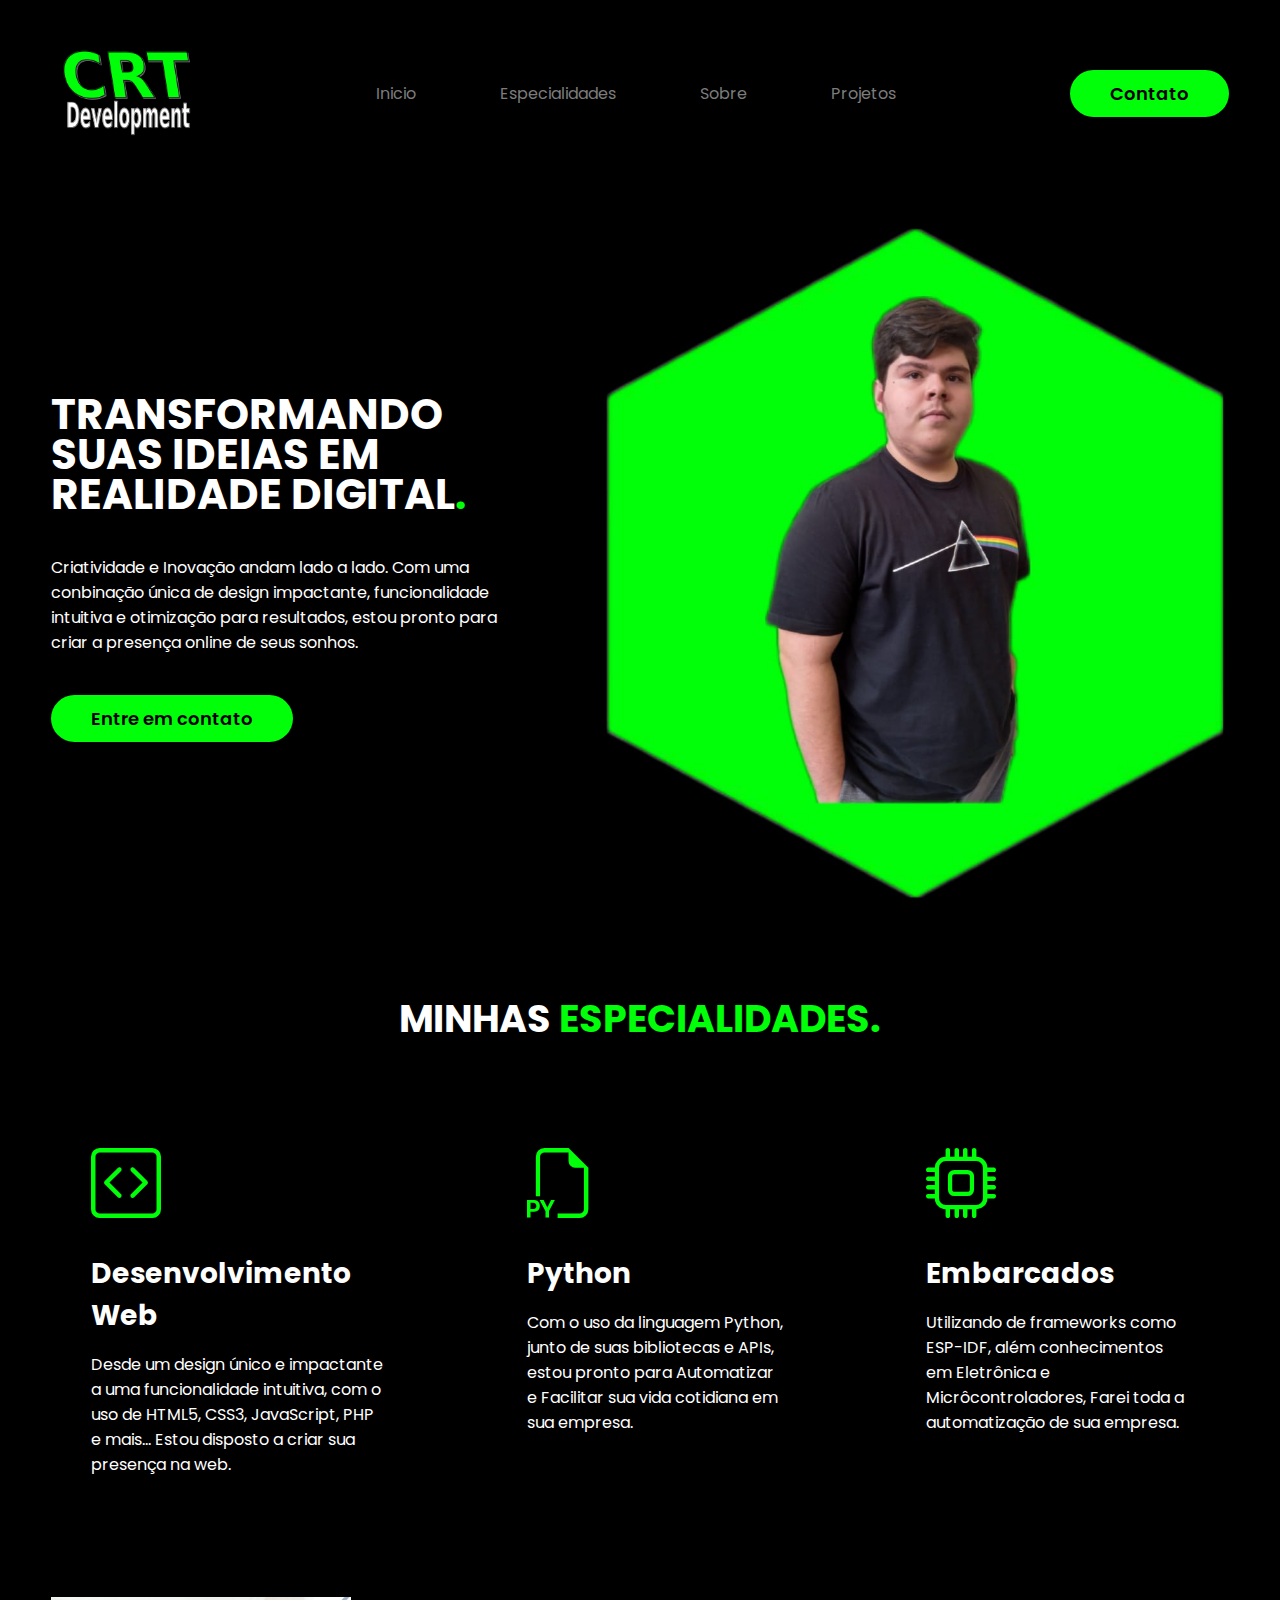
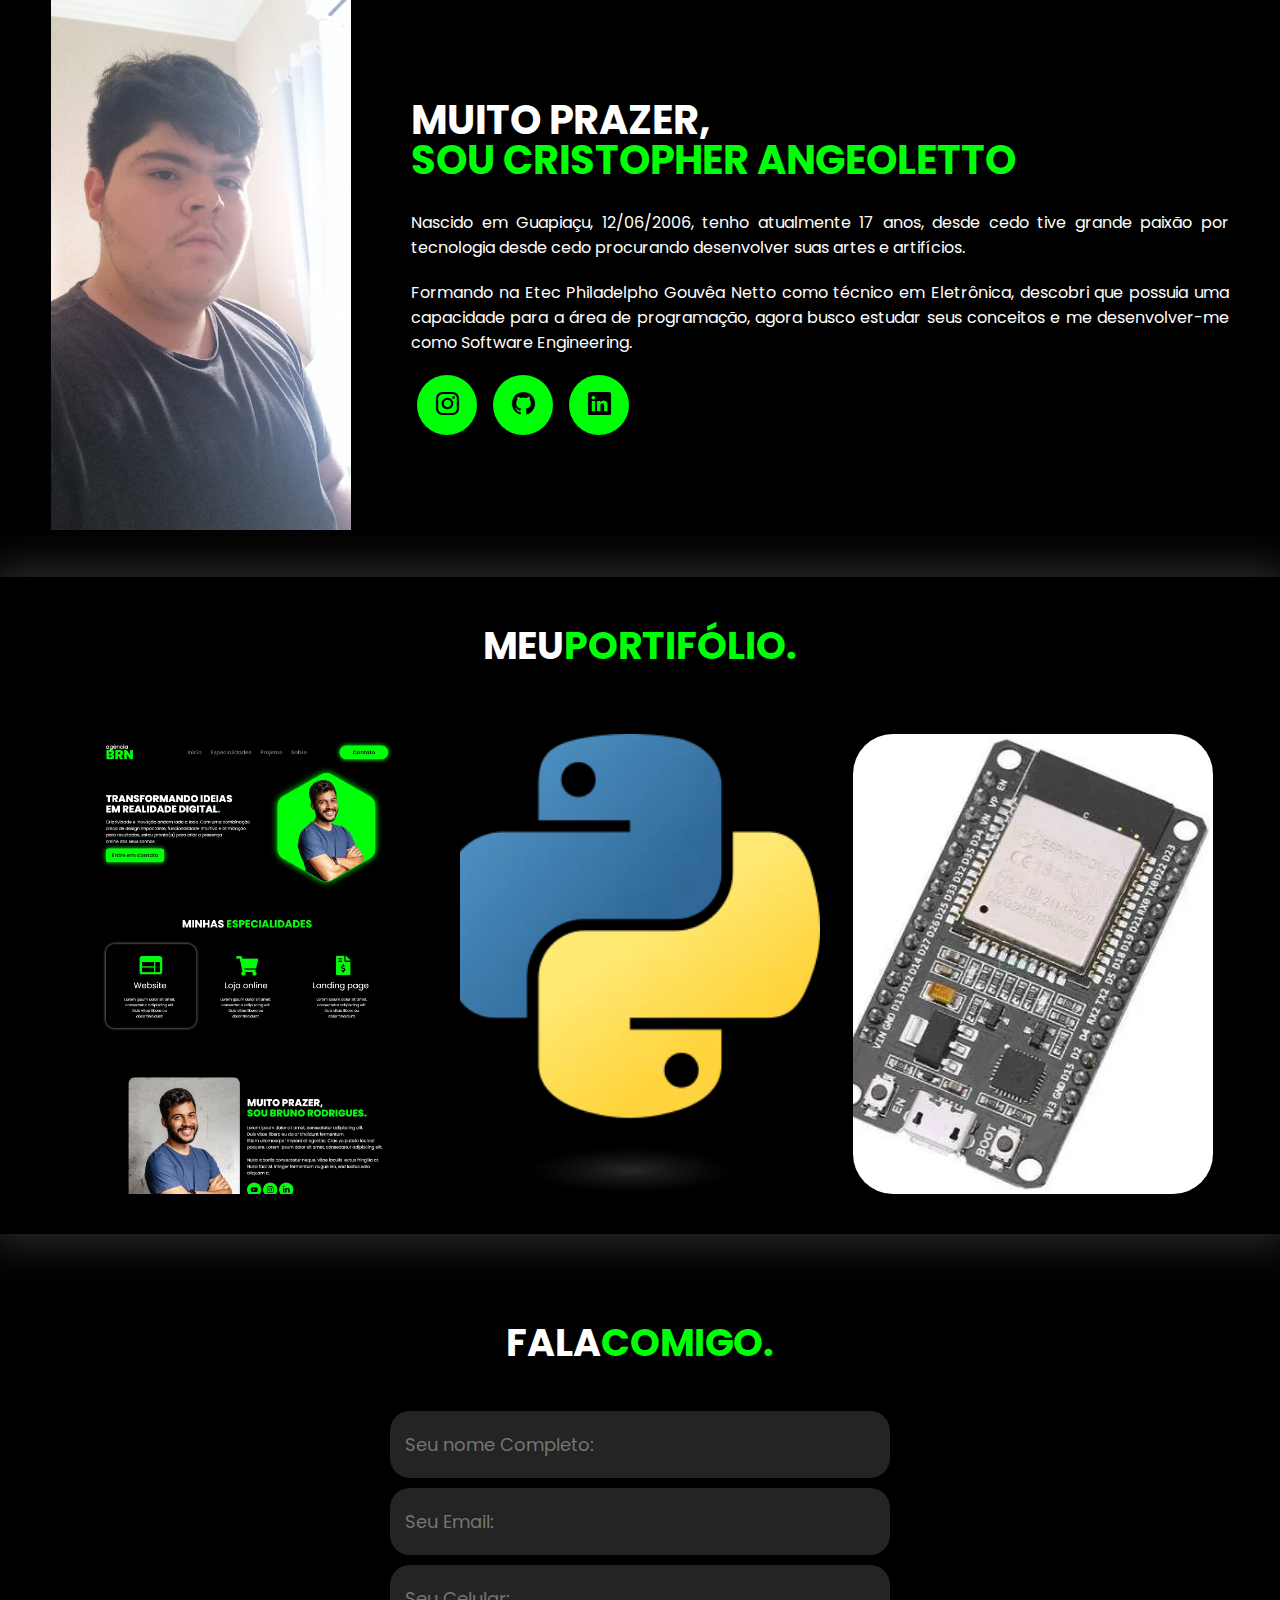
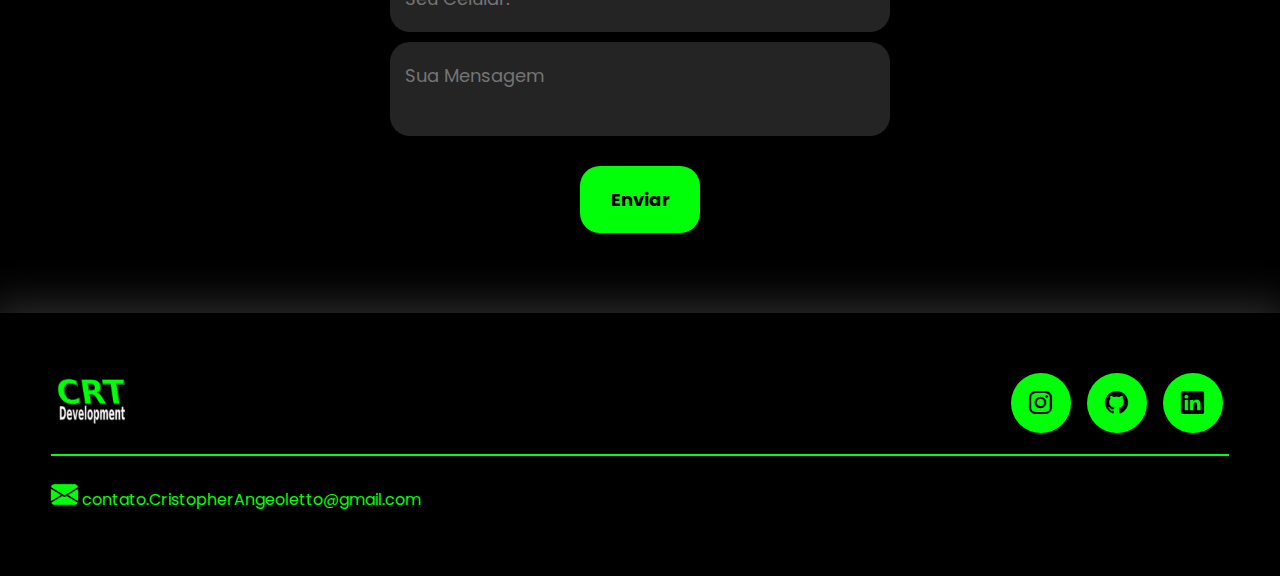
<file: index.html>
<!DOCTYPE html>
<html lang="pt-br">
<head>
    <meta charset="UTF-8">
    <meta name="viewport" content="width=device-width, initial-scale=1.0">
    <link rel="stylesheet" href="style/style.css" class="stylesheet">
    <link rel="preconnect" href="https://fonts.googleapis.com">
    <link rel="preconnect" href="https://fonts.gstatic.com" crossorigin>
    <link href="https://fonts.googleapis.com/css2?family=Poppins:ital,wght@0,100;0,200;0,300;0,400;0,500;0,600;0,700;0,800;0,900;1,100;1,200;1,300;1,400;1,500;1,600;1,700;1,900&display=swap" rel="stylesheet">
    <link rel="stylesheet" href="https://cdn.jsdelivr.net/npm/bootstrap-icons@1.11.1/font/bootstrap-icons.css">
    <title>Meu portifólio</title>
</head>
<body>

        <header>
            <div class="interface">
                <div class="logo">
                    <a href="#top">
                        <img src="images/Logo.png" alt="logo" class="logo">
                    </a>
                </div><!--logo-->

                <nav class="menu-desktop">
                    <ul>
                        <li><a href="#top">Inicio</a></li>
                        <li><a href="#especialidades">Especialidades</a></li>
                        <li><a href="#sobre">Sobre</a></li>
                        <li><a href="#portifolio">Projetos</a></li>
                    </ul>
                </nav>

                <div class="btn-contato">
                    <a href="mailto:contato.CristopherAngeoletto@gmail.com">
                        <button>Contato</button>
                    </a>
                </div>

                <div class="btn-abrir-menu" id="btn-menu">
                    <i class="bi bi-list"></i>
                </div>
                
                <div class="menu-mobile" id="menu-mobile">
                    <div class="btn-fechar">
                        <i class="bi bi-x-lg"></i>
                    </div>

                    <nav>
                        <ul>
                            <li><a href="#top">Inicio</a></li>
                            <li><a href="#especialidades">Especialidades</a></li>
                            <li><a href="#sobre">Sobre</a></li>
                            <li><a href="#portifolio">Projetos</a></li>
                            <li><a class="mailto:contato.CristopherAngeoletto@gmail.com">Contato</a></li>
                        </ul>
                    </nav>
                </div><!--Menu-Mobile-->

                <div class="overlay-menu" id="overlay"></div>

            </div><!--interface-->
        </header>

        <main>
            <section class="top" id="top">
                <div class="interface">
                    <div class="flex">
                        <div class="txt-top">
                            <h1>TRANSFORMANDO SUAS IDEIAS EM REALIDADE DIGITAL<span>.</span></h1>
                            <p>Criatividade e Inovação andam lado a lado. Com uma conbinação única de design impactante, funcionalidade intuitiva e otimização para resultados, estou pronto para criar a presença online de seus sonhos.</p>
                            <div class="btn-contato">
                                <a href="mailto:contato.CristopherAngeoletto@gmail.com"><button>Entre em contato</button></a>
                            </div>
                        </div><!--txt-top-->
                        <div class="img-top">
                            <a href="#sobre"><img src="images/Me.jpeg" alt="" class="img-me"></a>
                        </div>
                    </div>
                </div><!--interface-->            
            </section><!--top-->

            <section class="especialidades" id="especialidades">
                <div class="interface">
                    <h2 class="title">MINHAS <span>ESPECIALIDADES.</span></h2>
                    <div class="flex">
                        <div class="especialidades-box">
                            <i class="bi bi-code-square"></i>
                            <h3>Desenvolvimento Web</h3>
                            <p>Desde um design único e impactante a uma funcionalidade intuitiva,
                            com o uso de HTML5, CSS3, JavaScript, PHP e mais... Estou disposto a criar sua presença na web.</p>
                        </div><!--especialidades-box-->

                        <div class="especialidades-box">
                            <i class="bi bi-filetype-py"></i>
                            <h3>Python</h3>
                            <p>Com o uso da linguagem Python, junto de suas bibliotecas e APIs, estou pronto para Automatizar e Facilitar sua vida cotidiana em sua empresa.</p>
                        </div><!--especialidades-box-->

                        <div class="especialidades-box">
                            <i class="bi bi-cpu"></i>
                            <h3>Embarcados</h3>
                            <p>Utilizando de frameworks como ESP-IDF, além conhecimentos em Eletrônica e Micrôcontroladores, Farei toda a automatização de sua empresa.</p>
                        </div><!--especialidades-box-->
                    </div><!--flex-->
                </div><!--interface-->
            </section><!--escualidades-->

            <section class="sobre" id="sobre">
                <div class="interface">
                    <div class="flex">
                        <div class="img-sobre">
                            <img src="images/Me2.jpeg" alt="" class="img-me2">
                        </div>
                        <div class="txt-sobre">
                            <h2>MUITO PRAZER,<span>SOU CRISTOPHER ANGEOLETTO</span></h2>
                            <p>Nascido em Guapiaçu, 12/06/2006, tenho atualmente 17 anos, desde cedo tive grande paixão por tecnologia
                            desde cedo procurando desenvolver suas artes e artifícios.</p>
                            <p>Formando na Etec Philadelpho Gouvêa Netto como técnico em Eletrônica, descobri que possuia uma capacidade para a área de programação, agora busco estudar seus conceitos e me desenvolver-me como Software Engineering.</p>
                            <div class="btn-social">
                                <a href="https://instagram.com/cristopherangeolettoc?igshid-MzMyNGUyNmU2YQ==" target="_blank" ><button><i class="bi bi-instagram"></i></button></a>
                                <a href="https://github.com/Cristopher-Angeoletto" target="_blank"><button><i class="bi bi-github"></i></button></a>
                                <a href="https://www.linkedin.com/in/cristopher-angeoletto-6b0a83298/" target="_blank "><button><i class="bi bi-linkedin"></i></button></a>
                            </div>
                        </div>
                    </div>
                </div>
            </section><!--sobre-->

            <section class="portifolio" id="portifolio">
                <div class="interface">
                    <h2 class="title">MEU<span>PORTIFÓLIO.</span></h2>
                    <div class="flex">
                        <a href="https://cristopher-angeoletto.github.io/Cristopher-Angeoletto/Linktree/linktree(Web).html" target="_blank"><div class="img-port" style="background-image: url(images/layout-do-projeto.jpg);">
                            <div class="overlay">
                                Projetos Web
                            </div>
                        </div></a>
                        <a href="https://cristopher-angeoletto.github.io/Cristopher-Angeoletto/Linktree/linktree(Python).html" target="_blank"><div class="img-port" style="background-image: url(images/Pygame.png);">
                            <div class="overlay">
                                Projetos Python
                            </div>
                        </div></a>

                        <a href="https://cristopher-angeoletto.github.io/Cristopher-Angeoletto/Linktree/linktree(ESP).html" target="_blank"><div class="img-port" style="background-image: url(images/Embarcados.png);">
                            <div class="overlay">
                               Projetos Embarcados
                            </div>
                        </div></a>

                    </div>
                </div>
            </section><!--portifólio-->

            <section class="formulario">
                <div class="interface">
                    <h2 class="title">FALA<span>COMIGO.</span></h2>

                    <form action="https://api.staticforms.xyz/submit" method="post">
                        <input autocomplete="off" type="hidden" name="accessKey" value="bc0f0a55-c994-415c-baf4-c06c43757e84">
                        <input autocomplete="off" type="text" placeholder="Seu nome Completo:" name="name" required>
                        <input autocomplete="off" type="text" placeholder="Seu Email:" name="email" required>
                        <input autocomplete="off" type="text" placeholder="Seu Celular:" name="phone">
                        <textarea required id="" placeholder="Sua Mensagem" name="message"></textarea>
                        <input type="hidden" name="redirectTo" value="https://cristopher-angeoletto.github.io/Cristopher-Angeoletto/confirmacao.html">
                        <div class="btn-enviar">
                            <input type="submit" value="Enviar">
                        </div>
                    </form>
                </div>
            </section><!--formulário-->
        </main>

        <footer>
            <div class="interface">
                <div class="line-footer">
                    <div class="flex">
                        <div class="logo-footer">
                            <img src="images/Logo.png" alt="">
                        </div><!--logo-footer-->
                        <div class="btn-social">
                            <a href="https://instagram.com/cristopherangeolettoc?igshid-MzMyNGUyNmU2YQ==" target="_blank" ><button><i class="bi bi-instagram"></i></button></a>
                            <a href="https://github.com/Cristopher-Angeoletto" target="_blank"><button><i class="bi bi-github"></i></button></a>
                            <a href="https://www.linkedin.com/in/cristopher-angeoletto-6b0a83298/" target="_blank "><button><i class="bi bi-linkedin"></i></button></a>
                        </div><!--btn-social-->
                    </div>
                </div><!--line-footer-->

                <div class="line-footer borda">
                    <p><i class="bi bi-envelope-fill"></i> <a href="mailto:contato.CristopherAngeoletto@gmail.com">contato.CristopherAngeoletto@gmail.com</a></p>
                </div><!--line-footer-->
            </div>
        </footer>

    <script src="script.js" defer></script>
</body>
</html>
</file>
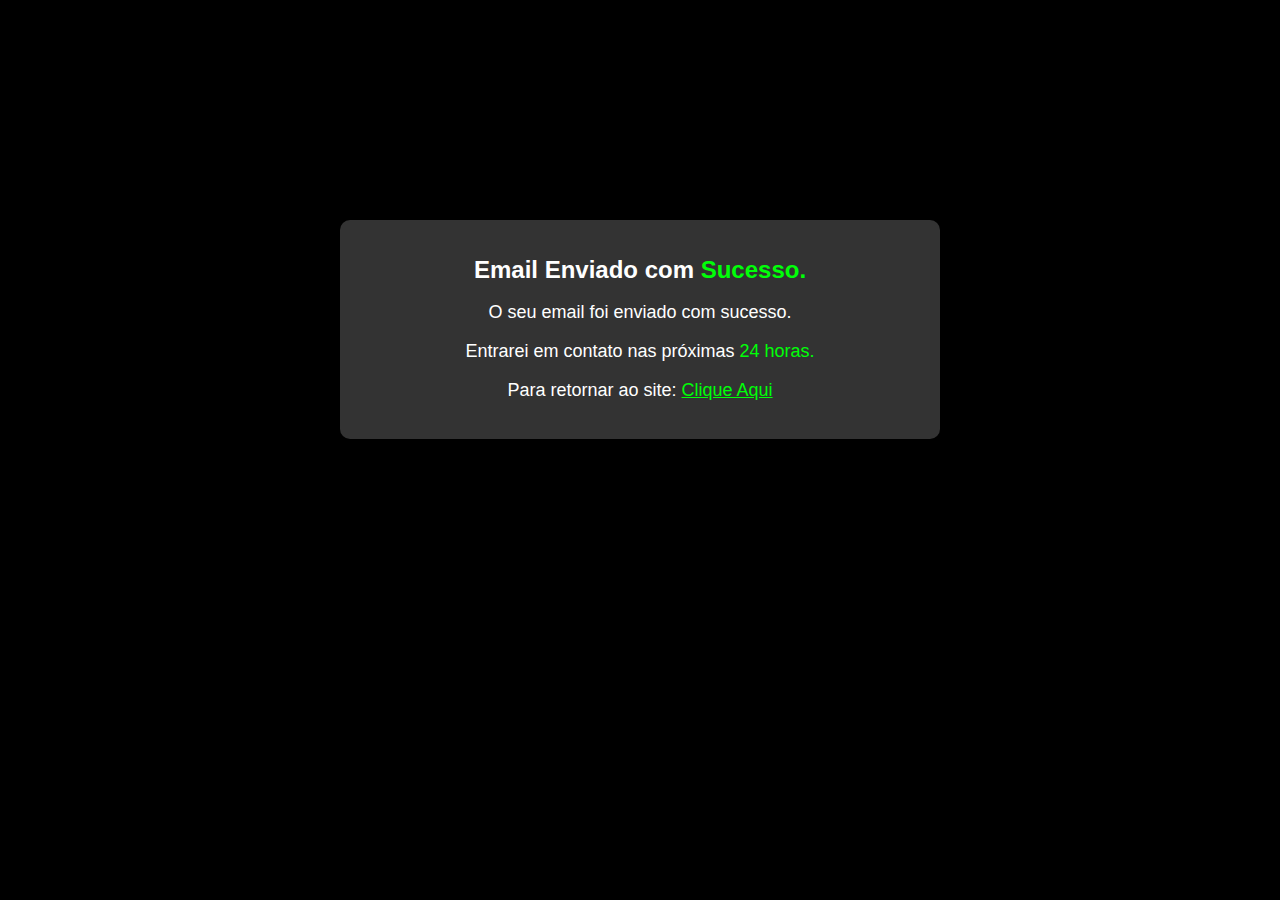
<file: confirmacao.html>
<!DOCTYPE html>
<html>
<head>
    <meta charset="UTF-8">
    <title>Confirmação de Envio de Email</title>
    <style>
        body {
            background-color: black;
            color: white;
            font-family: Arial, sans-serif;
            text-align: center;
            margin: 0;
            padding: 0;
        }

        .container {
            max-width: 600px;
            margin: 0 auto;
            padding: 20px;
        }

        h1 {
            font-size: 24px;
        }

        p {
            font-size: 18px;
        }

        .confirmation-box {
            background-color: #333;
            padding: 20px;
            border-radius: 10px;
        }

        .confirmation-box span{
            color: #00ff08;
        }

        .confirmation-box .link{
            color: #00ff08;
        }

        .container{
            margin-top: 200px;
        }

    </style>
</head>
<body>
    <div class="container">
        <div class="confirmation-box">
            <h1>Email Enviado com <span>Sucesso.</span></h1>
            <p>O seu email foi enviado com sucesso.</p>
            <p>Entrarei em contato nas próximas <span>24 horas.</span></p>
            <p>Para retornar ao site: <a href="index.html" class="link">Clique Aqui</a></p>
        </div>
    </div>
</body>
</html>
</file>
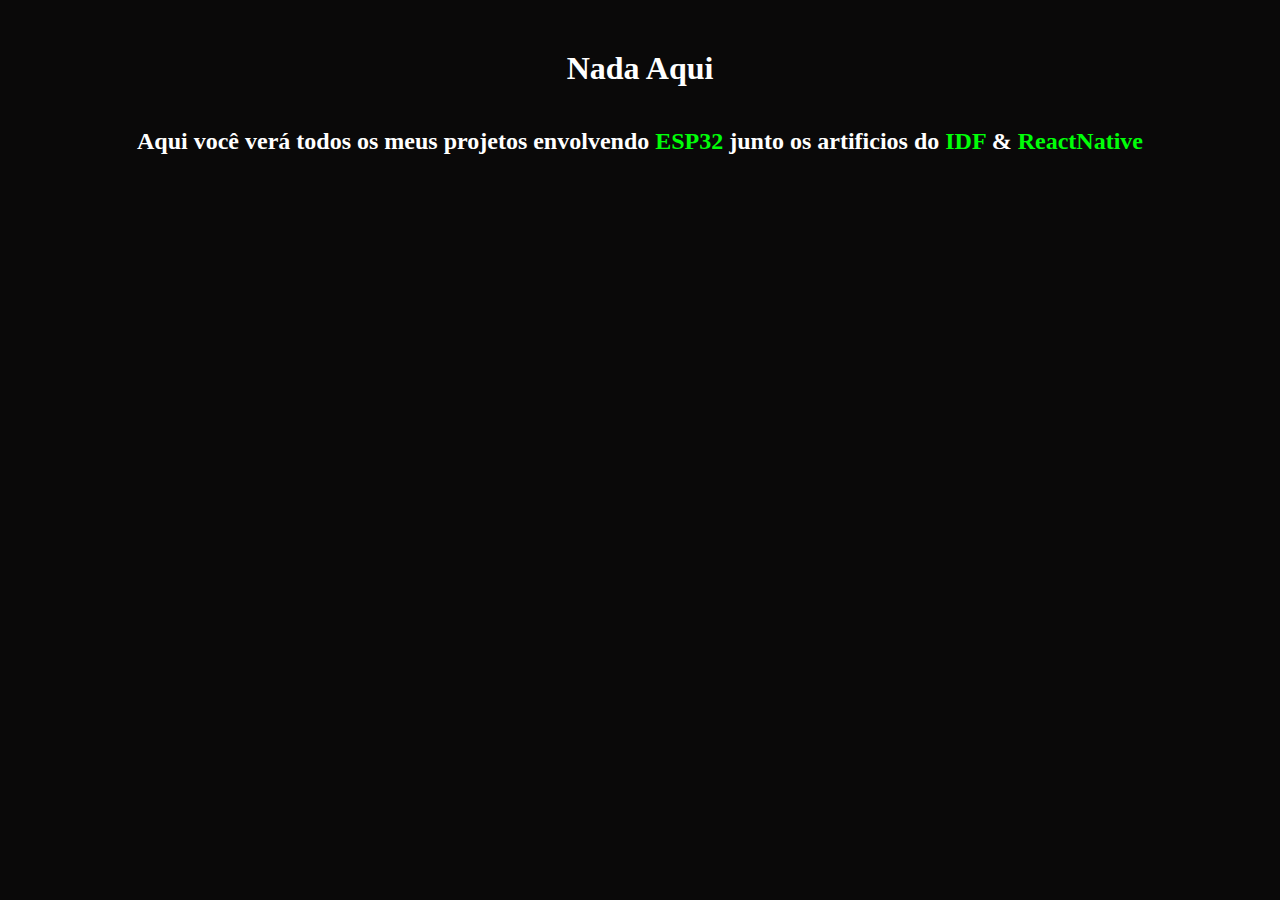
<file: Linktree/linktree(ESP).html>
<!DOCTYPE html>
<html lang="pt-br">
<head>
    <meta charset="UTF-8">
    <meta name="viewport" content="width=device-width, initial-scale=1.0">
    <link rel="stylesheet" href="style.css" class="stylesheet">
    <link rel="preconnect" href="https://fonts.googleapis.com">
    <link rel="preconnect" href="https://fonts.gstatic.com" crossorigin>
    <link href="https://fonts.googleapis.com/css2?family=Poppins:ital,wght@0,100;0,200;0,300;0,400;0,500;0,600;0,700;0,800;0,900;1,100;1,200;1,300;1,400;1,500;1,600;1,700;1,900&display=swap" rel="stylesheet">
    <link rel="stylesheet" href="https://cdn.jsdelivr.net/npm/bootstrap-icons@1.11.1/font/bootstrap-icons.css">
    <title>Linktree Projetos Embarcados</title>
</head>
<body>
    <h1>Nada Aqui</h1>
    <h2>Aqui você verá todos os meus projetos envolvendo <span>ESP32</span> junto os artificios do <span>IDF</span> & <span>ReactNative</span></h2>
</body>
</html>
</file>
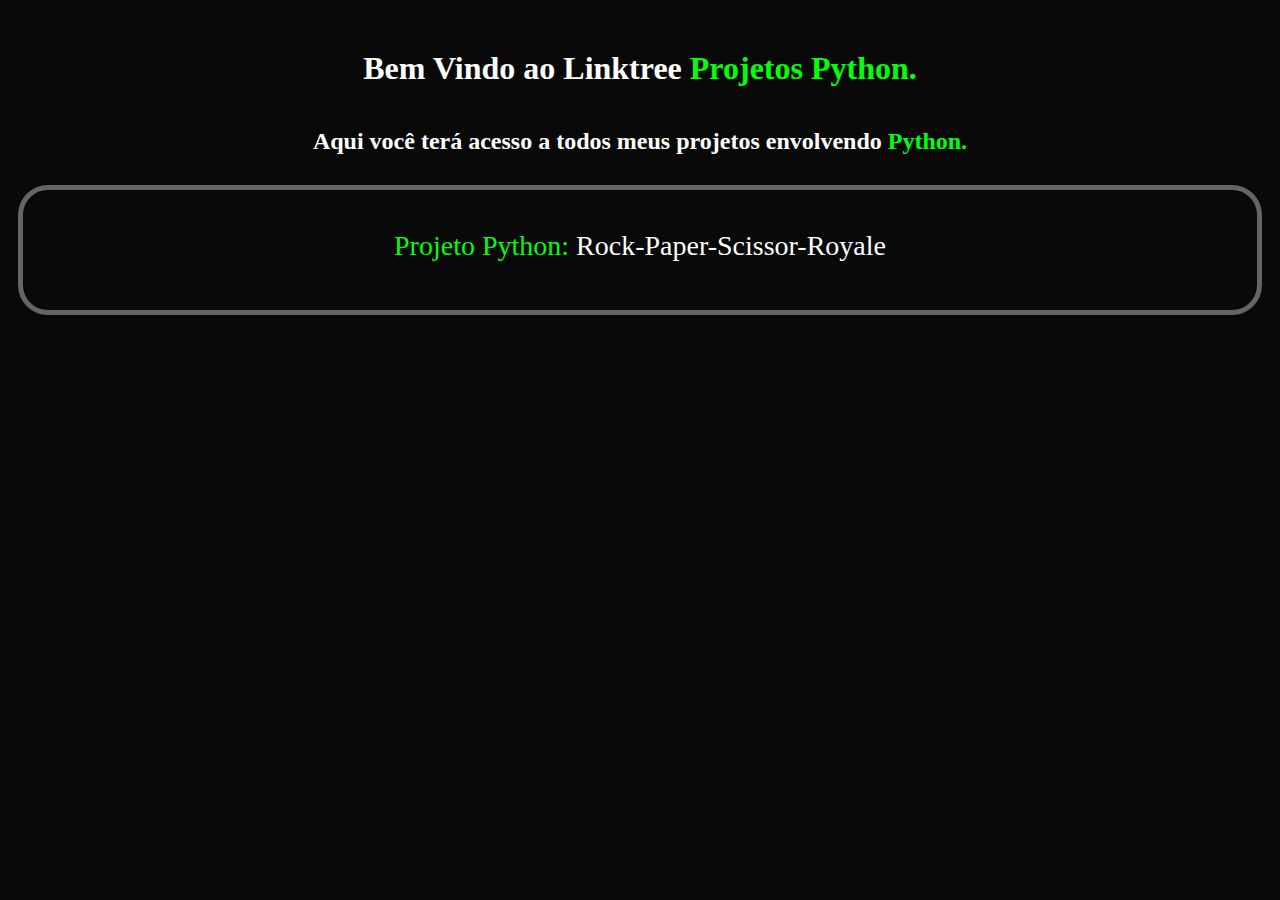
<file: Linktree/linktree(Python).html>
<!DOCTYPE html>
<html lang="pt-br">
<head>
    <meta charset="UTF-8">
    <meta name="viewport" content="width=device-width, initial-scale=1.0">
    <link rel="stylesheet" href="style.css" class="stylesheet">
    <link rel="preconnect" href="https://fonts.googleapis.com">
    <link rel="preconnect" href="https://fonts.gstatic.com" crossorigin>
    <link href="https://fonts.googleapis.com/css2?family=Poppins:ital,wght@0,100;0,200;0,300;0,400;0,500;0,600;0,700;0,800;0,900;1,100;1,200;1,300;1,400;1,500;1,600;1,700;1,900&display=swap" rel="stylesheet">
    <link rel="stylesheet" href="https://cdn.jsdelivr.net/npm/bootstrap-icons@1.11.1/font/bootstrap-icons.css">
    <title>Linktree Projetos Python</title>
</head>
<body>

    <header>
        <h1>Bem Vindo ao Linktree <span>Projetos Python.</span></h1>
        <h2>Aqui você terá acesso a todos meus projetos envolvendo <span>Python.</span></h2>
    </header>

    <section class="linketree">
        <div class="item">
            <a href="https://github.com/Cristopher-Angeoletto/Python-Projects" target="_blank" class="link"><span>Projeto Python: </span>Rock-Paper-Scissor-Royale</a>
        </div>

    </section>
</body>
</html>
</file>
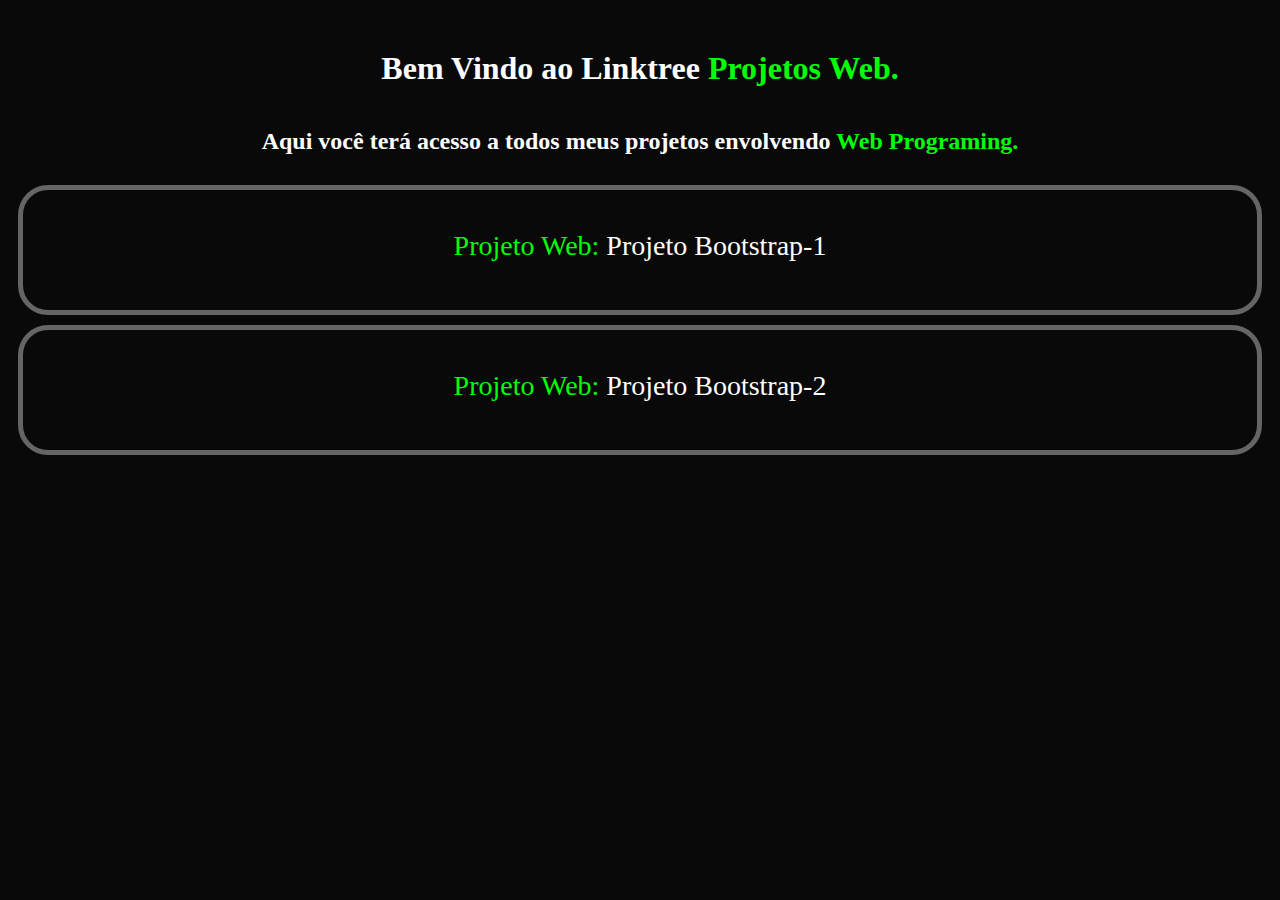
<file: Linktree/linktree(Web).html>
<!DOCTYPE html>
<html lang="pt-br">
<head>
    <meta charset="UTF-8">
    <meta name="viewport" content="width=device-width, initial-scale=1.0">
    <link rel="stylesheet" href="style.css" class="stylesheet">
    <link rel="preconnect" href="https://fonts.googleapis.com">
    <link rel="preconnect" href="https://fonts.gstatic.com" crossorigin>
    <link href="https://fonts.googleapis.com/css2?family=Poppins:ital,wght@0,100;0,200;0,300;0,400;0,500;0,600;0,700;0,800;0,900;1,100;1,200;1,300;1,400;1,500;1,600;1,700;1,900&display=swap" rel="stylesheet">
    <link rel="stylesheet" href="https://cdn.jsdelivr.net/npm/bootstrap-icons@1.11.1/font/bootstrap-icons.css">
    <title>Linktree Projetos Web</title>
</head>
<body>

    <header>
        <h1>Bem Vindo ao Linktree <span>Projetos Web.</span></h1>
        <h2>Aqui você terá acesso a todos meus projetos envolvendo <span>Web Programing.</span></h2>
    </header>

    <section class="linketree">
        <div class="item">
            <a href="https://github.com/Cristopher-Angeoletto/Projetos-Web-bootstrap" target="_blank" class="link"><span>Projeto Web: </span>Projeto Bootstrap-1</a>
        </div>
        <div class="item">
            <a href="https://github.com/Cristopher-Angeoletto/Projetos-Web-Bootstrap-2" target="_blank" class="link"><span>Projeto Web: </span>Projeto Bootstrap-2</a>
        </div>
    </section>
</body>
</html>
</file>
<file: style/style.css>
/*ESTILO GERAL*/
*{
    margin: 0;
    padding: 0;
    box-sizing: border-box;
    font-family: 'Poppins', sans-serif;
    scroll-behavior: smooth;
}

html{
    scroll-behavior: smooth;
}

body{
    background-color: black;
    height: 100vh;
}

.interface{
    max-width: 1280px;
    margin: 0 auto;
}

.flex{
    display: flex;
}

.btn-contato button{
    padding: 10px 40px;
    font-size: 18px;
    font-weight: 600;
    background-color: #00FF08;
    border: 0;
    border-radius: 30px;
    cursor: pointer;
    transition: .2s;
}

button:hover, form .btn-enviar input[type=submit]:hover{
    box-shadow: 0px 0px 8px #00ff08;
    transform: scale(1.05);
}

h2.title{
    color: #FFF;
    font-size: 38px;
    text-align: center;
}

h2.title span{
    color: #00FF08;
}

/*ESTILO HEADER*/
header{
    padding: 40px 4%; 
}

header > .interface{
    display: flex;
    align-items: center;
    justify-content: space-between;
}

header a{
    color: #7c7c7c;
    text-decoration: none;
    display: inline-block;
    transition: .2s;
}

header nav.menu-desktop a:hover{
    color: #FFF;
    transform: scale(1.05);
}

header nav ul{
    list-style-type: none;
}

header nav.menu-desktop ul li{
    display: inline-block;
    padding: 0 40px;
}

.logo{
    max-height: 150px;
    max-width: 150px;
}

/*Topo*/

.top a{
    text-decoration: none;
    color: #000000;
}
.top .img-me{
    max-height: 75vh;
    max-width: 75vw;
}

section.top{
    padding: 40px 4%;
}

section.top .flex{
    align-items: center;
    justify-content: center;
    gap: 90px;
}

.top .txt-top h1{
    color: #FFF;
    font-size: 42px;
    line-height: 40px;
}

.top .txt-top h1 span{
    color: #00FF08;
    font-size: 40PX;
}

.top .txt-top p{
    color: #FFF;
    margin: 40px 0;
}

.top .img-top img{
    position: relative;
    animation: flutuar 2s ease-in-out infinite alternate;
}

@keyframes flutuar{
    0%{
        top: 0;
    }
    100%{
        top: 30px;
    }
}

/*ESPECIALIDADES*/
section.especialidades{
    padding: 40px 4%;
}

section.especialidades .flex{
    gap: 60px;
 
}

.especialidades .especialidades-box{
    color: #FFF;
    padding: 40px;
    border-radius: 20px;
    margin-top: 45px;
    transition: .2s;
}

.especialidades .especialidades-box:hover{
    transform: scale(1.05);
    box-shadow: 0 0 8px #ffffff78;
}

.especialidades .especialidades-box i{
    color: #00FF08;
    font-size: 70px;
}
.especialidades .especialidades-box h3{
    font-size: 28px;
    margin: 15px 0;

}
/*SOBRE*/

section.sobre .img-me2{
    max-width: 300px;
    max-height: 700px;
}

section.sobre{
    padding: 40px 4%;
}

section.sobre .flex{
    align-items: center;
    gap: 60px;
}

.sobre .txt-sobre{
    color: #FFF;
}

.sobre .txt-sobre h2{
    font-size: 40px;
    line-height: 40px;
    margin-bottom: 30px;
}
.sobre .txt-sobre h2 span{
    color: #00FF08;
    display: block;
}

.sobre .txt-sobre p{
    margin: 20px 0;
    text-align: justify;
}

.btn-social button{
    width: 60px;
    height: 60px;
    border-radius: 50%;
    border: none;
    background-color: #00FF08;
    font-size: 23px;
    cursor: pointer;
    margin: 0 6px;
    transition: .2s;
}

/*PORTIFÓlio*/

section.portifolio{
    padding: 40px 4%;
    box-shadow: 0 0 40px 10px #ffffff2c;  
}

section.portifolio .flex{
    justify-content: space-around;
    margin-top: 60px;
}

.img-port{
    width: 360px;
    height: 460px;
    background-size: cover;
    background-position: 100% 0%;
    transition: 5s;
    cursor: pointer;
    border-radius: 40px;
    position: relative;
}

.img-port:hover{
    background-position: 100% 100%; 
}

.img-port a{
    text-decoration: none;
    color: #FFF;
}


.overlay{
    position: absolute;
    top: 0;
    left: 0;
    width: 100%;
    height: 100%;
    border-radius: 40px;
    display: flex;
    align-items: center;
    justify-content: center;
    font-size: 24px;
    font-weight: 600;
    background-color: rgba(0, 0, 0, 0.712);
    color: #FFF;
    opacity: 0%;
    transition: .5s;
}

.overlay:hover{
    opacity: 100%;
}

section.formulario{
    padding: 80px 4%;
}

form{
    max-width: 500px;
    margin: 0 auto;
    display: flex;
    justify-content: center;
    flex-direction: column;
    gap: 10px;
    margin-top: 40px;
}

form input, form textarea{
    width: 100%;
    background-color: #242424;
    border: none;
    outline: none;
    padding: 20px 15px;
    border-radius: 20px;
    color: #FFF;
    font-size: 18px;
}

form textarea{
    resize: none;
}

form .btn-enviar{
    text-align: center;
    margin-top: 20px;
}

form .btn-enviar input[type=submit]{
    width: 120px;
    background-color: #00FF08;
    color: #000;
    font-weight: 700;
    cursor: pointer;
    transition: .2s;
}

footer img{
    max-width: 80px;
    max-height: 80px;
}

/*Footer*/

footer{
    padding: 40px 4%;
    box-shadow: 0 0 40px 10px #ffffff2c; 
}

footer .flex{
    justify-content: space-between;
}

footer .line-footer{
    padding: 20px 0;
}

.borda{
    border-top: 2px solid #00FF08;
}

footer .line-footer p i{
    color: #00FF08;
    font-size: 27px;
}

footer .line-footer p a{
    color: #00FF08;
    text-decoration: none;
}

.btn-abrir-menu{
    display: none;
}


    /*Mobile*/

    .menu-mobile{
        background: #000;
        height: 100vh;
        position: fixed;
        top: 0;
        right: 0;
        z-index: 9;
        width: 0%;
        overflow: hidden;
    }
    
    .menu-mobile{
        background: #000;
        height: 100vh;
        position: fixed;
        top: 0;
        right: 0;
        z-index: 9;
        width: 0%;
        overflow: hidden;
    }
    
    
    .menu-mobile.abrir-menu{
        width: 70%;
        transition: .5s;
    }
    
    .menu-mobile.abrir-menu ~ .overlay-menu{
        display: block;
    }
    
    .menu-mobile .btn-fechar i{
        color: #00FF08;
        font-size: 30px;
    }
    
    .menu-mobile .btn-fechar{
        padding: 20px 6%;
    }
    
    .menu-mobile nav ul{
        text-align: right;
    }
    
    .menu-mobile nav ul li a{
        color: #FFF;
        font-size: 20px;
        font-weight: 350;
        padding: 20px 8%;
        display: block;
    }
    
    .menu-mobile nav ul li a:hover{
        background-color: #00FF08;
        color: #000;
        font-weight: 500;
    }
    
    .btn-abrir-menu i{
        color: #00FF08;
        font-size: 40px;
    }
    
    .overlay-menu{
        background-color: #000000a7;
        width: 100%;
        height: 100%;
        position: fixed;
        top: 0;
        left: 0;
        z-index: 8;
        display: none;
    }




@media screen and (max-width: 1024px){
    /*GErais*/
    .flex{
        flex-direction: column;
        justify-content: center;
        align-items: center;
    }
    
    /*Cabeçalho*/
    .menu-desktop, .btn-contato{
        display: none;
    }

    /*TOP*/
    .top h1{
        font-size: 30px;
    }

    .top p{
        font-size: 17px;
    }
    
    section.top{
        padding: 20px 10%;
    }

    section.top .flex{
        gap: 40px;
    }

    /*especialidades*/

    section.especialidades{
        padding: 40px 8% ;
    }

    h2.title{
        font-size: 34px;
        line-height: 34px;
    }

    /*Sobre*/

    section.sobre{
        padding: 80px 8%;
    }

    .sobre .txt-sobre h2{
        font-size: 34px;
        line-height: 35px;
        text-align: center;
    }

    .btn-social{
        text-align: center;
    }

    /*portifólio*/

    section.portifolio{
        padding: 80px 8%;
    }

    section.portifolio .flex{
        gap: 60px;
    }

    .btn-abrir-menu{
        display: block;
    }
}
</file>
<file: Linktree/style.css>
* {
    background: rgb(10, 9, 9);
}

h1, h2 {
    color: white;
    text-align: center;
    padding: 10px;
}

h1 {
    margin-top: 40px;
}

section.linktree {
    padding: 40px 4%;
    text-align: center;
    display: flex;
    flex-wrap: wrap;
    justify-content: center;
}

.item {
    border: 5px solid rgb(102, 100, 100);
    border-radius: 30px;
    color: rgb(161, 160, 160);
    padding: 40px;
    margin: 10px;
    height: 40px;
    transition: box-shadow 0.3s;
    text-align: center;
}

.item:hover {
    box-shadow: 0 0 10px white;
}

.link {
    text-decoration: none;
    color: white;
    font-size: 28px;
    display: block;
}

span {
    color: #00FF08;
}

@media (max-width: 768px) {
    .item {
        display: flex;
    }
}
</file>
